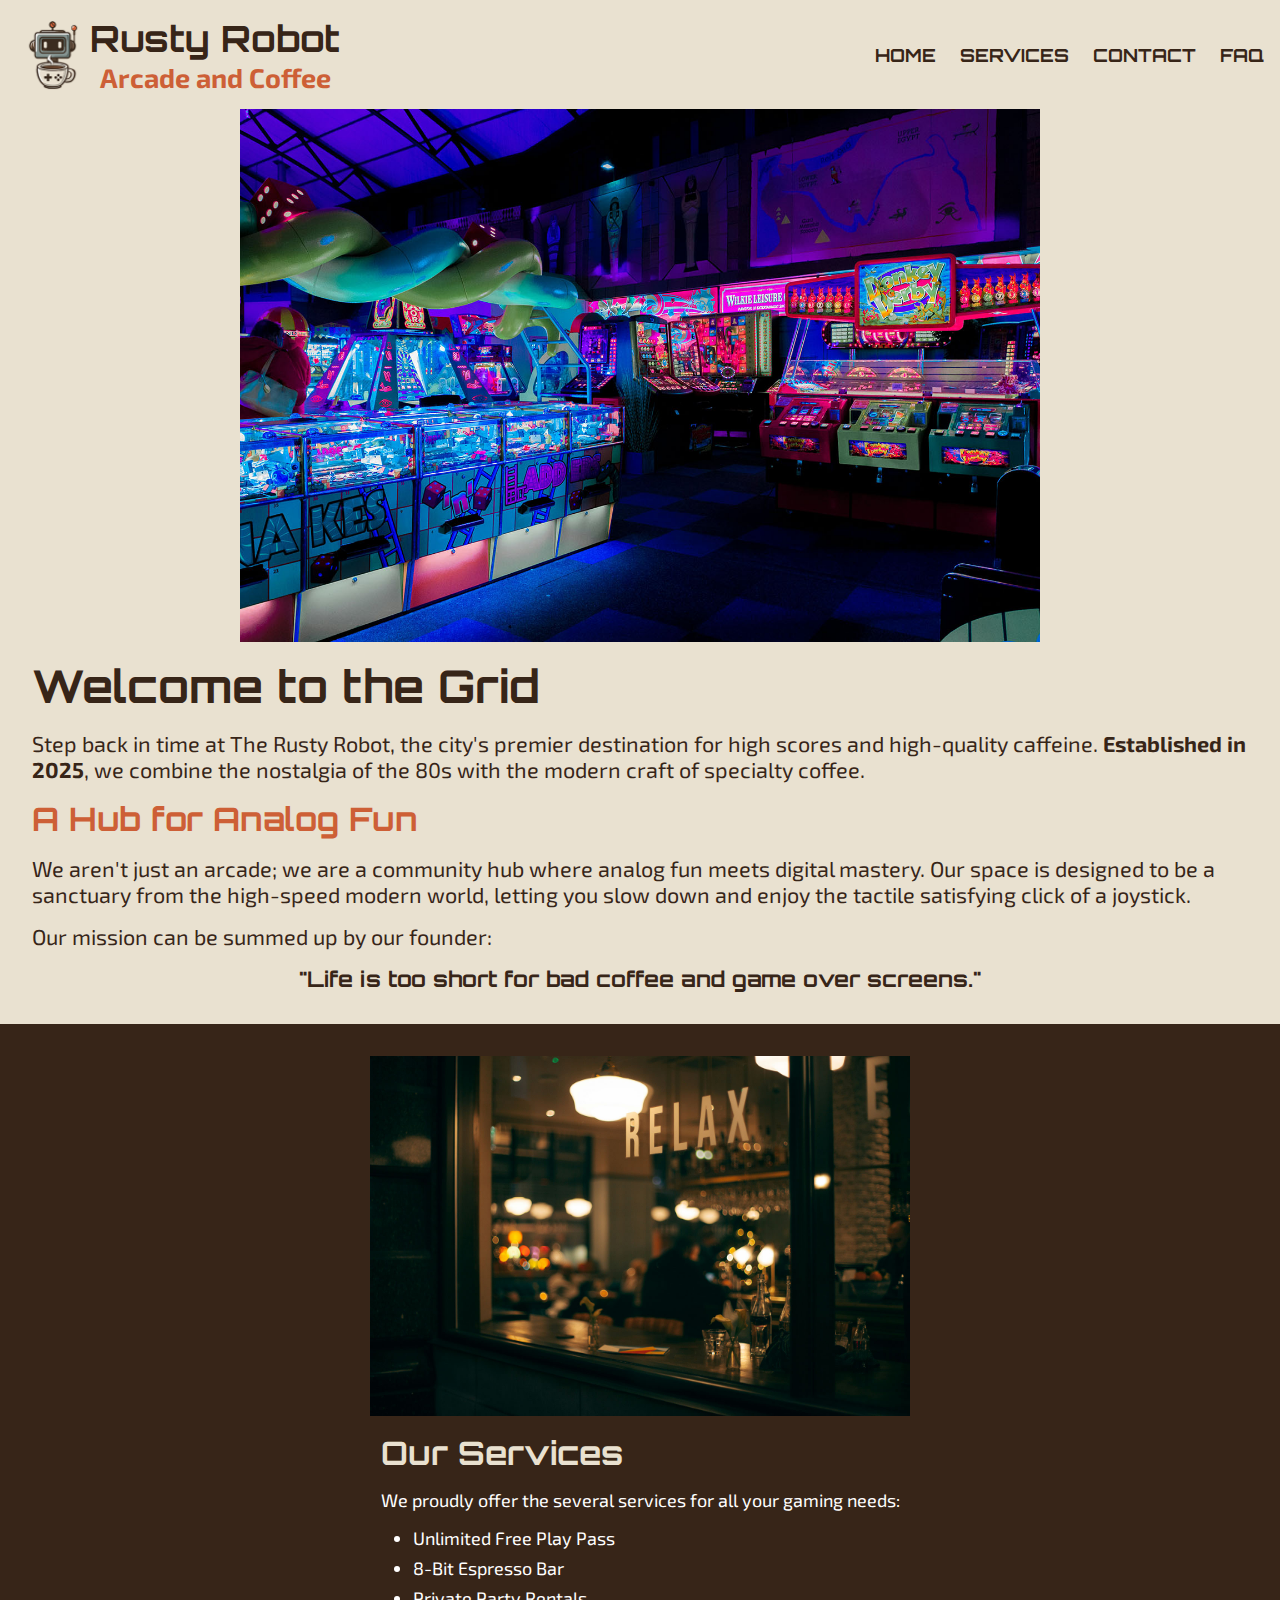
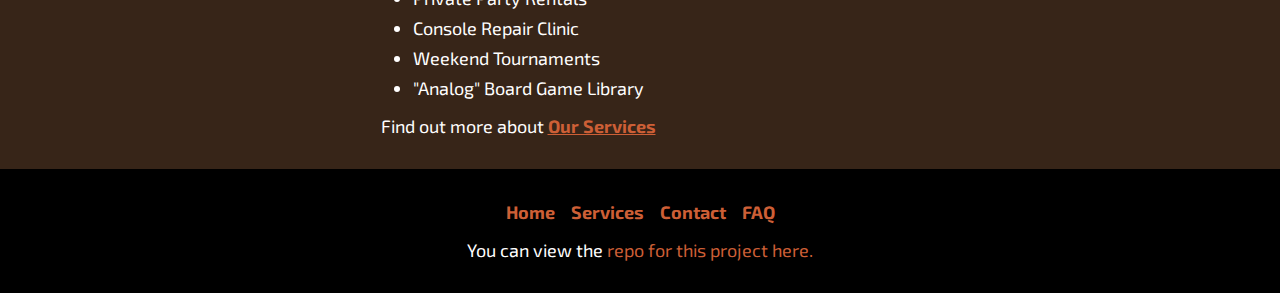
<file: index.html>
<!DOCTYPE html>
<html lang="en">
  <head>
    <meta charset="UTF-8" />
    <meta name="viewport" content="width=device-width, initial-scale=1.0" />
    <link rel="icon" href="/assets/favicon.png" type="image/png" />
    <title>Home | Rusty Robot - Arcade and Coffee</title>
    <link rel="stylesheet" href="/styles/styles.css" type="text/css" />
    <link rel="stylesheet" href="/styles/home.css" type="text/css" />
  </head>
  <body>
    <header>
      <div class="logodiv">
        <img
          src="/assets/RustyRobotLogo150.png"
          class="logo"
          width="74"
          height="74"
          alt="Rusty Robot Logo"
        />
        <div class="logotext">
          <p class="logoname">Rusty Robot</p>
          <p class="logoextra">Arcade and Coffee</p>
        </div>
      </div>
      <nav>
        <a href="/" aria-label="Rusty Robot Home Page">HOME</a>
        <a href="/services/" aria-label="Services We Offer">SERVICES</a>
        <a href="/contact/" aria-label="Contact Information and Form"
          >CONTACT</a
        >
        <a href="/FAQ/" aria-label="Our Frequently asked Questions">FAQ</a>
      </nav>
    </header>
    <main>
      <section class="introduction">
        <img
          src="/assets/carl-raw-8Gdayy2Lhi0-unsplash.jpg"
          alt="Arcade interior"
          width="800"
        />
        <aside>
          <h1>Welcome to the Grid</h1>
          <p>
            Step back in time at The Rusty Robot, the city's premier destination
            for high scores and high-quality caffeine.
            <strong>Established in 2025</strong>, we combine the nostalgia of
            the 80s with the modern craft of specialty coffee.
          </p>
          <h2>A Hub for Analog Fun</h2>
          <p>
            We aren't just an arcade; we are a community hub where analog fun
            meets digital mastery. Our space is designed to be a sanctuary from
            the high-speed modern world, letting you slow down and enjoy the
            tactile satisfying click of a joystick.
          </p>
          <p>Our mission can be summed up by our founder:</p>
          <blockquote>
            "Life is too short for bad coffee and game over screens."
          </blockquote>
        </aside>
      </section>
      <section class="services">
        <div>
          <div class="servicetext">
            <h2>Our Services</h2>
            <p>
              We proudly offer the several services for all your gaming needs:
            </p>
            <ul>
              <li>Unlimited Free Play Pass</li>
              <li>8-Bit Espresso Bar</li>
              <li>Private Party Rentals</li>
              <li>Console Repair Clinic</li>
              <li>Weekend Tournaments</li>
              <li>"Analog" Board Game Library</li>
            </ul>

            <p>
              Find out more about
              <a class="link" href="/" aria-label="Services We Offer"
                >Our Services</a
              >
            </p>
          </div>
          <img
            src="/assets/clem-onojeghuo-zlABb6Gke24-unsplash.jpg"
            width="540"
            alt="Overview of the bar with the word Relax on the window"
          />
        </div>
      </section>
    </main>
    <footer>
      <nav>
        <a href="/" aria-label="Rusty Robot Home Page">Home</a>
        <a href="/services/" aria-label="Services We Offer">Services</a>
        <a href="/contact/" aria-label="Contact Information and Form"
          >Contact</a
        >
        <a href="/FAQ/" aria-label="Our Frequently asked Questions">FAQ</a>
      </nav>
      <p>
        You can view the
        <a
          href="https://github.com/AggroGoose/WebDev104"
          aria-label="Github Code Repository for Project"
          >repo for this project here.</a
        >
      </p>
    </footer>
  </body>
</html>
</file>
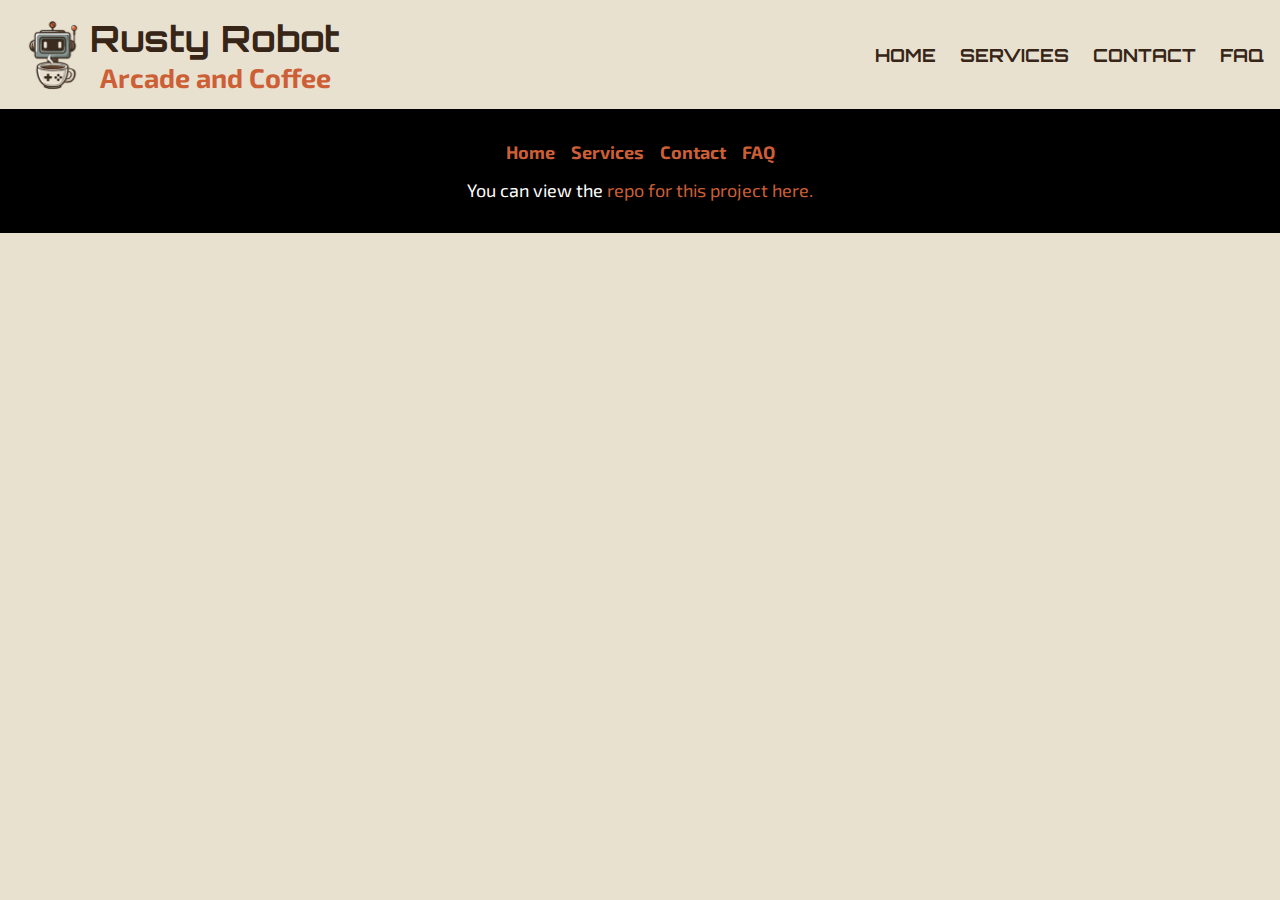
<file: contact/index.html>
<!DOCTYPE html>
<html lang="en">
  <head>
    <meta charset="UTF-8" />
    <meta name="viewport" content="width=device-width, initial-scale=1.0" />
    <link rel="icon" href="/assets/favicon.png" type="image/png" />
    <title>Contact | Rusty Robot - Arcade and Coffee</title>
    <link rel="stylesheet" href="/styles/styles.css" type="text/css" />
    <link rel="stylesheet" href="/styles/contact.css" type="text/css" />
  </head>
  <body>
    <header>
      <div class="logodiv">
        <img
          src="/assets/RustyRobotLogo150.png"
          class="logo"
          width="74"
          height="74"
          alt="Rusty Robot Logo"
        />
        <div class="logotext">
          <p class="logoname">Rusty Robot</p>
          <p class="logoextra">Arcade and Coffee</p>
        </div>
      </div>
      <nav>
        <a href="/" aria-label="Rusty Robot Home Page">HOME</a>
        <a href="/services/" aria-label="Services We Offer">SERVICES</a>
        <a href="/contact/" aria-label="Contact Information and Form"
          >CONTACT</a
        >
        <a href="/FAQ/" aria-label="Our Frequently asked Questions">FAQ</a>
      </nav>
    </header>
    <main></main>
    <footer>
      <nav>
        <a href="/" aria-label="Rusty Robot Home Page">Home</a>
        <a href="/services/" aria-label="Services We Offer">Services</a>
        <a href="/contact/" aria-label="Contact Information and Form"
          >Contact</a
        >
        <a href="/FAQ/" aria-label="Our Frequently asked Questions">FAQ</a>
      </nav>
      <p>
        You can view the
        <a
          href="https://github.com/AggroGoose/WebDev104"
          aria-label="Github Code Repository for Project"
          >repo for this project here.</a
        >
      </p>
    </footer>
  </body>
</html>
</file>
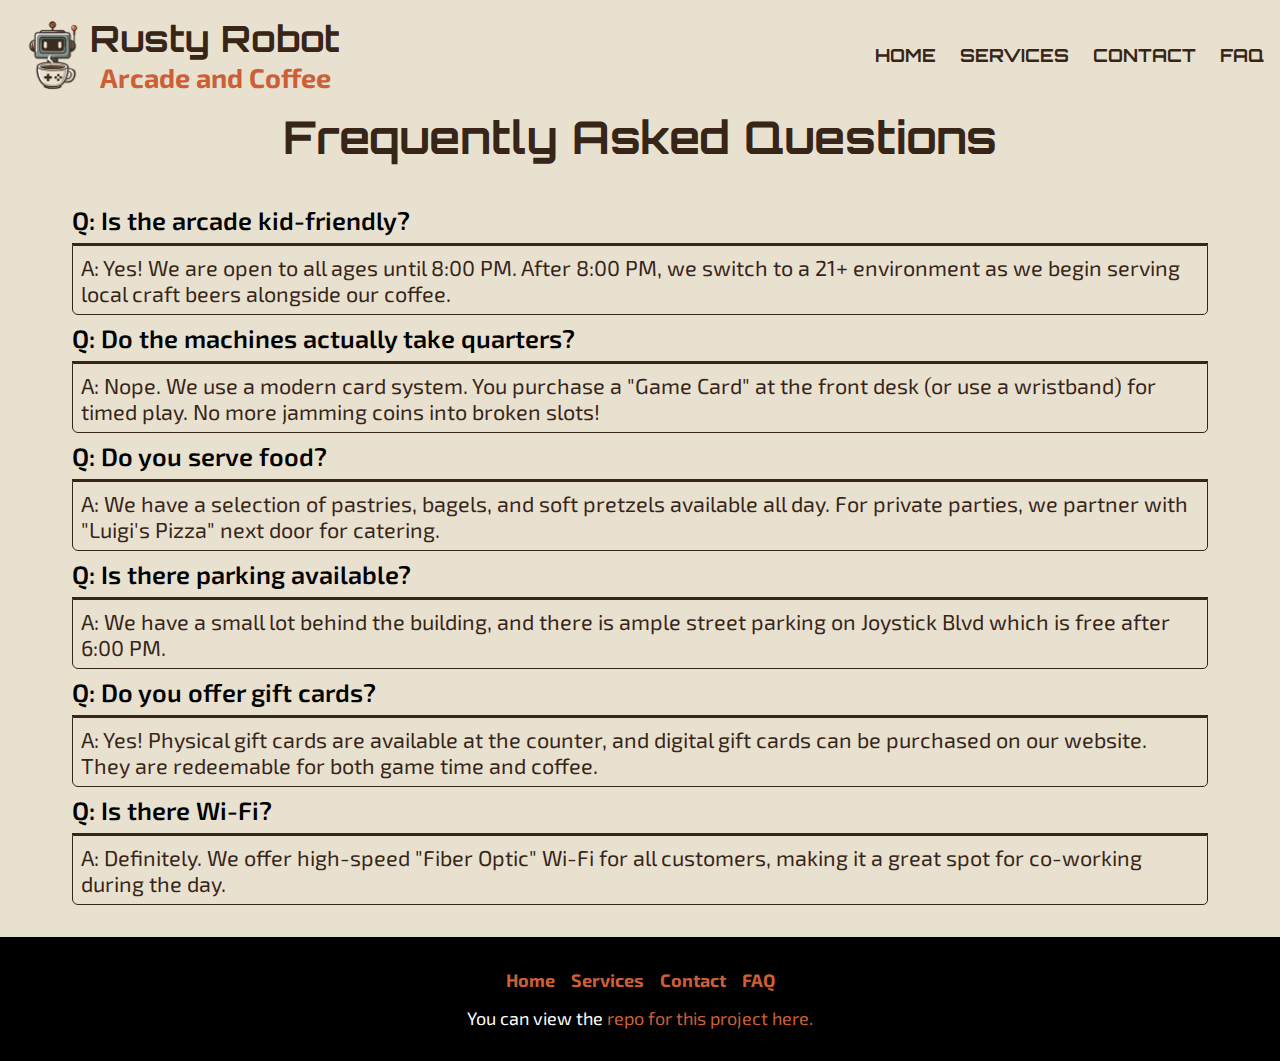
<file: FAQ/index.html>
<!DOCTYPE html>
<html lang="en">
  <head>
    <meta charset="UTF-8" />
    <meta name="viewport" content="width=device-width, initial-scale=1.0" />
    <link rel="icon" href="/assets/favicon.png" type="image/png" />
    <title>FAQ | Rusty Robot - Arcade and Coffee</title>
    <link rel="stylesheet" href="/styles/styles.css" type="text/css" />
    <link rel="stylesheet" href="/styles/faq.css" type="text/css" />
  </head>
  <body>
    <header>
      <div class="logodiv">
        <img
          src="/assets/RustyRobotLogo150.png"
          class="logo"
          width="74"
          height="74"
          alt="Rusty Robot Logo"
        />
        <div class="logotext">
          <p class="logoname">Rusty Robot</p>
          <p class="logoextra">Arcade and Coffee</p>
        </div>
      </div>
      <nav>
        <a href="/" aria-label="Rusty Robot Home Page">HOME</a>
        <a href="/services/" aria-label="Services We Offer">SERVICES</a>
        <a href="/contact/" aria-label="Contact Information and Form"
          >CONTACT</a
        >
        <a href="/FAQ/" aria-label="Our Frequently asked Questions">FAQ</a>
      </nav>
    </header>
    <main>
      <h1>Frequently Asked Questions</h1>
      <section class="faqs">
        <button
          class="panel-control"
          aria-expanded="true"
          aria-controls="kid-friendly"
          id="kid-button"
        >
          Q: Is the arcade kid-friendly?
        </button>
        <div class="panel-content" id="kid-friendly">
          <p>
            A: Yes! We are open to all ages until 8:00 PM. After 8:00 PM, we
            switch to a 21+ environment as we begin serving local craft beers
            alongside our coffee.
          </p>
        </div>
        <button
          class="panel-control"
          aria-expanded="true"
          aria-controls="machine-quarters"
          id="quarters-button"
        >
          Q: Do the machines actually take quarters?
        </button>
        <div class="panel-content" id="machine-quarters">
          <p>
            A: Nope. We use a modern card system. You purchase a "Game Card" at
            the front desk (or use a wristband) for timed play. No more jamming
            coins into broken slots!
          </p>
        </div>
        <button
          class="panel-control"
          aria-expanded="true"
          aria-controls="serve-food"
          id="food-button"
        >
          Q: Do you serve food?
        </button>
        <div class="panel-content" id="serve-food">
          <p>
            A: We have a selection of pastries, bagels, and soft pretzels
            available all day. For private parties, we partner with "Luigi's
            Pizza" next door for catering.
          </p>
        </div>
        <button
          class="panel-control"
          aria-expanded="true"
          aria-controls="parking-available"
          id="parking-button"
        >
          Q: Is there parking available?
        </button>
        <div class="panel-content" id="parking-available">
          <p>
            A: We have a small lot behind the building, and there is ample
            street parking on Joystick Blvd which is free after 6:00 PM.
          </p>
        </div>
        <button
          class="panel-control"
          aria-expanded="true"
          aria-controls="gift-cards"
          id="gift-button"
        >
          Q: Do you offer gift cards?
        </button>
        <div class="panel-content" id="gift-cards">
          <p>
            A: Yes! Physical gift cards are available at the counter, and
            digital gift cards can be purchased on our website. They are
            redeemable for both game time and coffee.
          </p>
        </div>
        <button
          class="panel-control"
          aria-expanded="true"
          aria-controls="wi-fi"
          id="wifi-button"
        >
          Q: Is there Wi-Fi?
        </button>
        <div class="panel-content" id="wi-fi">
          <p>
            A: Definitely. We offer high-speed "Fiber Optic" Wi-Fi for all
            customers, making it a great spot for co-working during the day.
          </p>
        </div>
      </section>
    </main>
    <footer>
      <nav>
        <a href="/" aria-label="Rusty Robot Home Page">Home</a>
        <a href="/services/" aria-label="Services We Offer">Services</a>
        <a href="/contact/" aria-label="Contact Information and Form"
          >Contact</a
        >
        <a href="/FAQ/" aria-label="Our Frequently asked Questions">FAQ</a>
      </nav>
      <p>
        You can view the
        <a
          href="https://github.com/AggroGoose/WebDev104"
          aria-label="Github Code Repository for Project"
          >repo for this project here.</a
        >
      </p>
    </footer>
  </body>
</html>
</file>
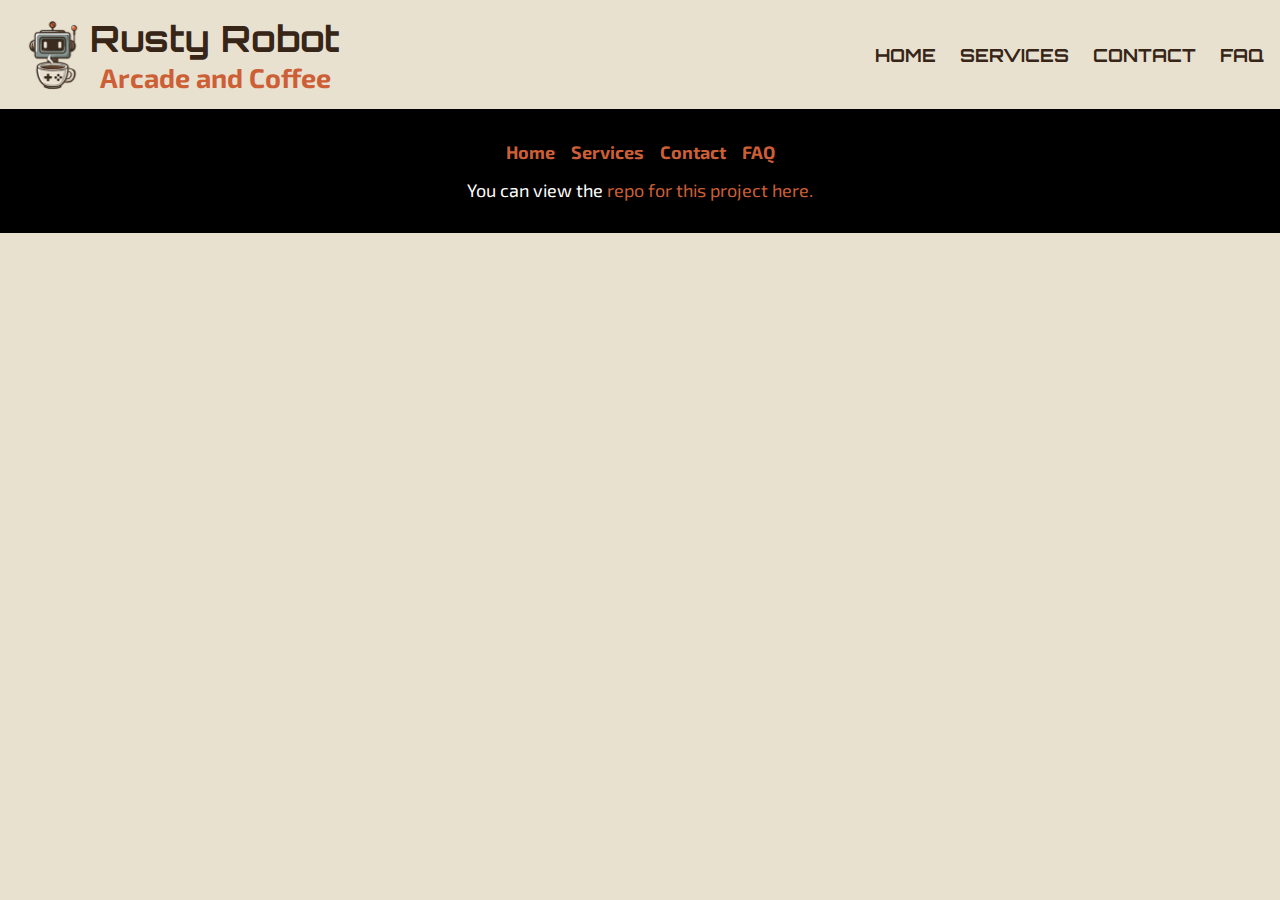
<file: services/index.html>
<!DOCTYPE html>
<html lang="en">
  <head>
    <meta charset="UTF-8" />
    <meta name="viewport" content="width=device-width, initial-scale=1.0" />
    <link rel="icon" href="/assets/favicon.png" type="image/png" />
    <title>Services | Rusty Robot - Arcade and Coffee</title>
    <link rel="stylesheet" href="/styles/styles.css" type="text/css" />
    <link rel="stylesheet" href="/styles/services.css" type="text/css" />
  </head>
  <body>
    <header>
      <div class="logodiv">
        <img
          src="/assets/RustyRobotLogo150.png"
          class="logo"
          width="74"
          height="74"
          alt="Rusty Robot Logo"
        />
        <div class="logotext">
          <p class="logoname">Rusty Robot</p>
          <p class="logoextra">Arcade and Coffee</p>
        </div>
      </div>
      <nav>
        <a href="/" aria-label="Rusty Robot Home Page">HOME</a>
        <a href="/services/" aria-label="Services We Offer">SERVICES</a>
        <a href="/contact/" aria-label="Contact Information and Form"
          >CONTACT</a
        >
        <a href="/FAQ/" aria-label="Our Frequently asked Questions">FAQ</a>
      </nav>
    </header>
    <main></main>
    <footer>
      <nav>
        <a href="/" aria-label="Rusty Robot Home Page">Home</a>
        <a href="/services/" aria-label="Services We Offer">Services</a>
        <a href="/contact/" aria-label="Contact Information and Form"
          >Contact</a
        >
        <a href="/FAQ/" aria-label="Our Frequently asked Questions">FAQ</a>
      </nav>
      <p>
        You can view the
        <a
          href="https://github.com/AggroGoose/WebDev104"
          aria-label="Github Code Repository for Project"
          >repo for this project here.</a
        >
      </p>
    </footer>
  </body>
</html>
</file>
<file: styles/styles.css>
@import url("https://fonts.googleapis.com/css2?family=Orbitron:wght@400..900&display=swap");
@import url("https://fonts.googleapis.com/css2?family=Exo+2:ital,wght@0,100..900;1,100..900&display=swap");

*,
*::before,
*::after {
  box-sizing: border-box;
}

* {
  margin: 0;
  padding: 0;
  font: inherit;
}

img,
picture,
svg,
video {
  display: block;
  max-width: 100%;
}

:root {
  font-family: "Exo 2", sans-serif;
  font-size: 18px;
  color: var(--primary-color);

  --primary-color: #372518;
  --accent-color: #cd5f36;
  --tertiary-color: #e9e1d0;
}

body {
  min-height: 100vh;
  background-color: var(--tertiary-color);
}

h1,
h2,
h3,
h4 {
  font-family: "Orbitron";
  font-weight: bold;
}

h1 {
  font-size: 2.5rem;
}

h2 {
  font-size: 1.8rem;
}

strong {
  font-weight: 700;
}

blockquote {
  font-family: "Orbitron";
  font-weight: 700;
  text-align: center;
}

header {
  display: flex;
  padding: 16px;
  justify-content: space-between;
  align-items: center;
  max-width: 1440px;
  margin-left: auto;
  margin-right: auto;
}

.logodiv {
  display: flex;
  align-items: center;
}

.logotext {
  display: flex;
  flex-direction: column;
  align-items: center;
}

.logoname {
  font-family: "Orbitron";
  font-weight: 700;
  color: var(--primary-color);
  font-size: 2rem;
}

.logoextra {
  font-weight: 700;
  color: var(--accent-color);
  font-size: 1.5rem;
}

header nav {
  display: flex;
  gap: 24px;
}

header nav a {
  text-decoration: none;
  color: var(--primary-color);
  font-family: "Orbitron";
  font-weight: bold;
}

header nav a:hover {
  opacity: 0.7;
}

.introduction {
  max-width: 1440px;
  margin-left: auto;
  margin-right: auto;
  display: flex;
  align-items: center;
  padding-bottom: 32px;
}

.introduction aside {
  padding-left: 32px;
  display: flex;
  flex-direction: column;
  gap: 16px;
  font-size: 1.2rem;
}
.introduction img {
  aspect-ratio: 3/2;
}

.introduction aside h2 {
  color: var(--accent-color);
}

.services {
  background-color: var(--primary-color);
  color: #fff;
  padding-top: 32px;
  padding-bottom: 32px;
}

.services > div {
  max-width: 1440px;
  margin-left: auto;
  margin-right: auto;
  display: flex;
  justify-content: space-between;
}

.services a {
  color: var(--accent-color);
  font-weight: 700;
}

.services a:hover {
  opacity: 0.9;
}

.servicetext {
  display: flex;
  flex-direction: column;
  gap: 16px;
}
.servicetext h2 {
  color: var(--tertiary-color);
}

.servicetext ul {
  display: flex;
  flex-direction: column;
  gap: 8px;
}

.servicetext li {
  margin-left: 32px;
}

@media screen and (max-width: 800px) {
  .logotext {
    display: none;
  }
}

@media screen and (max-width: 1440px) {
  .introduction {
    flex-direction: column;
    gap: 16px;
  }

  .introduction aside {
    padding-right: 32px;
  }

  .services > div {
    flex-direction: column-reverse;
    align-items: center;
  }

  .servicetext {
    padding-top: 16px;
    padding-left: 32px;
    padding-right: 32px;
  }
}

footer {
  background-color: #000;
  padding-top: 32px;
  padding-bottom: 32px;
  color: #fff;
  display: flex;
  flex-direction: column;
  align-items: center;
  gap: 16px;
}

footer nav {
  display: flex;
  gap: 16px;
  justify-content: center;
}

footer nav a {
  color: var(--accent-color);
  font-weight: 700;
  text-decoration: none;
}

footer nav a:hover {
  opacity: 0.8;
}

footer p a {
  text-decoration: none;
  color: var(--accent-color);
}

footer p a:hover {
  opacity: 0.8;
}

@media screen and (max-width: 580px) {
  h1 {
    font-size: 1.8rem;
  }

  h2 {
    font-size: 1.5rem;
  }

  header {
    padding: 8px;
  }

  .introduction aside {
    font-size: 1rem;
  }

  .introduction img {
    width: 100%;
  }
  .logo {
    height: 54px;
    width: 54px;
  }
  header nav {
    gap: 16px;
    font-size: 0.9rem;
  }
}
</file>
<file: styles/home.css>
.introduction {
  max-width: 1440px;
  margin-left: auto;
  margin-right: auto;
  display: flex;
  align-items: center;
  padding-bottom: 32px;
}

.introduction aside {
  padding-left: 32px;
  display: flex;
  flex-direction: column;
  gap: 16px;
  font-size: 1.2rem;
}
.introduction img {
  aspect-ratio: 3/2;
}

.introduction aside h2 {
  color: var(--accent-color);
}

.services {
  background-color: var(--primary-color);
  color: #fff;
  padding-top: 32px;
  padding-bottom: 32px;
}

.services > div {
  max-width: 1440px;
  margin-left: auto;
  margin-right: auto;
  display: flex;
  justify-content: space-between;
}

.services a {
  color: var(--accent-color);
  font-weight: 700;
}

.services a:hover {
  opacity: 0.9;
}

.servicetext {
  display: flex;
  flex-direction: column;
  gap: 16px;
}
.servicetext h2 {
  color: var(--tertiary-color);
}

.servicetext ul {
  display: flex;
  flex-direction: column;
  gap: 8px;
}

.servicetext li {
  margin-left: 32px;
}

@media screen and (max-width: 1440px) {
  .introduction {
    flex-direction: column;
    gap: 16px;
  }

  .introduction aside {
    padding-right: 32px;
  }

  .services > div {
    flex-direction: column-reverse;
    align-items: center;
  }

  .servicetext {
    padding-top: 16px;
    padding-left: 32px;
    padding-right: 32px;
  }
}

@media screen and (max-width: 580px) {
  .introduction aside {
    font-size: 1rem;
  }

  .introduction img {
    width: 100%;
  }
}
</file>
<file: styles/contact.css>
main {
  display: flex;
  flex-direction: column;
  align-items: center;
}

.introduction {
  padding: 32px;
  font-size: 1.2rem;
  max-width: 1200px;
}
.contact {
  padding: 32px;
  max-width: 1200px;
  display: flex;
  gap: 32px;
  font-size: 1.2rem;
}

.contact > form {
  min-width: 50%;
  display: grid;
  grid-template-columns: max-content 1fr;
  gap: 8px;
}

.contact > form label {
  font-weight: 700;
}

.contact > form input,
.contact > form textarea {
  border-radius: 5px;
  width: 100%;
  padding: 2px 8px;
  border: 2px solid var(--primary-color);
}

.input-container {
  width: 100%;
}
.error {
  font-size: 0.8rem;
  color: var(--accent-color);
}

.contact > form button {
  background: none;
  border: 2px solid var(--primary-color);
  border-radius: 5px;
  color: var(--primary-color);
}

.contact > form button:hover,
.contact > form button:focus {
  background-color: var(--primary-color);
  color: #fff;
  cursor: pointer;
}
.contact > aside {
  min-width: 50%;
  display: flex;
  flex-direction: column;
  gap: 16px;
}

@media screen and (max-width: 800px) {
  .contact {
    flex-direction: column;
  }
}
</file>
<file: styles/faq.css>
main {
  display: flex;
  flex-direction: column;
  align-items: center;
}

.faqs {
  padding: 32px;
  max-width: 1200px;
  width: 100%;
  display: flex;
  flex-direction: column;
}
.panel-control {
  text-align: left;
  background: none;
  border: none;
  border-bottom: 2px solid var(--primary-color);
  padding: 8px 0;
  font-size: 1.4rem;
  font-weight: 600;
}

.panel-control:hover {
  cursor: pointer;
}

.panel-content {
  border: 1px solid var(--primary-color);
  font-size: 1.2rem;
  padding: 8px;
  border-radius: 0 0 5px 6px;
}
</file>
<file: styles/services.css>
.servicehead {
  width: max-content;
  margin-left: auto;
  margin-right: auto;
}
.gallery {
  padding-top: 32px;
  padding-bottom: 32px;
  display: flex;
  flex-direction: column;
  align-items: center;
  max-width: 800px;
  margin-left: auto;
  margin-right: auto;
}

.thumb-bar {
  display: flex;
}
.thumb-bar > img {
  max-width: 100%;
  min-width: 0;
}

.thumb-bar > img:focus,
.thumb-bar > img:hover {
  z-index: 2;
  outline: 3px solid var(--accent-color);
  cursor: pointer;
}

.all-services {
  padding-top: 32px;
  padding-bottom: 32px;
  background-color: var(--primary-color);
  display: flex;
  flex-direction: column;
  gap: 16px;
  color: #fff;
  align-items: center;
}

.all-services > h2 {
  color: var(--accent-color);
}

.all-services strong {
  color: var(--tertiary-color);
}

.all-services > ul {
  padding: 0 32px;
  max-width: 1000px;
  display: flex;
  flex-direction: column;
  gap: 16px;
  font-size: 1.1rem;
}

.all-services li {
  margin-left: 32px;
}
.all-services li::marker {
  color: var(--tertiary-color);
}
</file>
